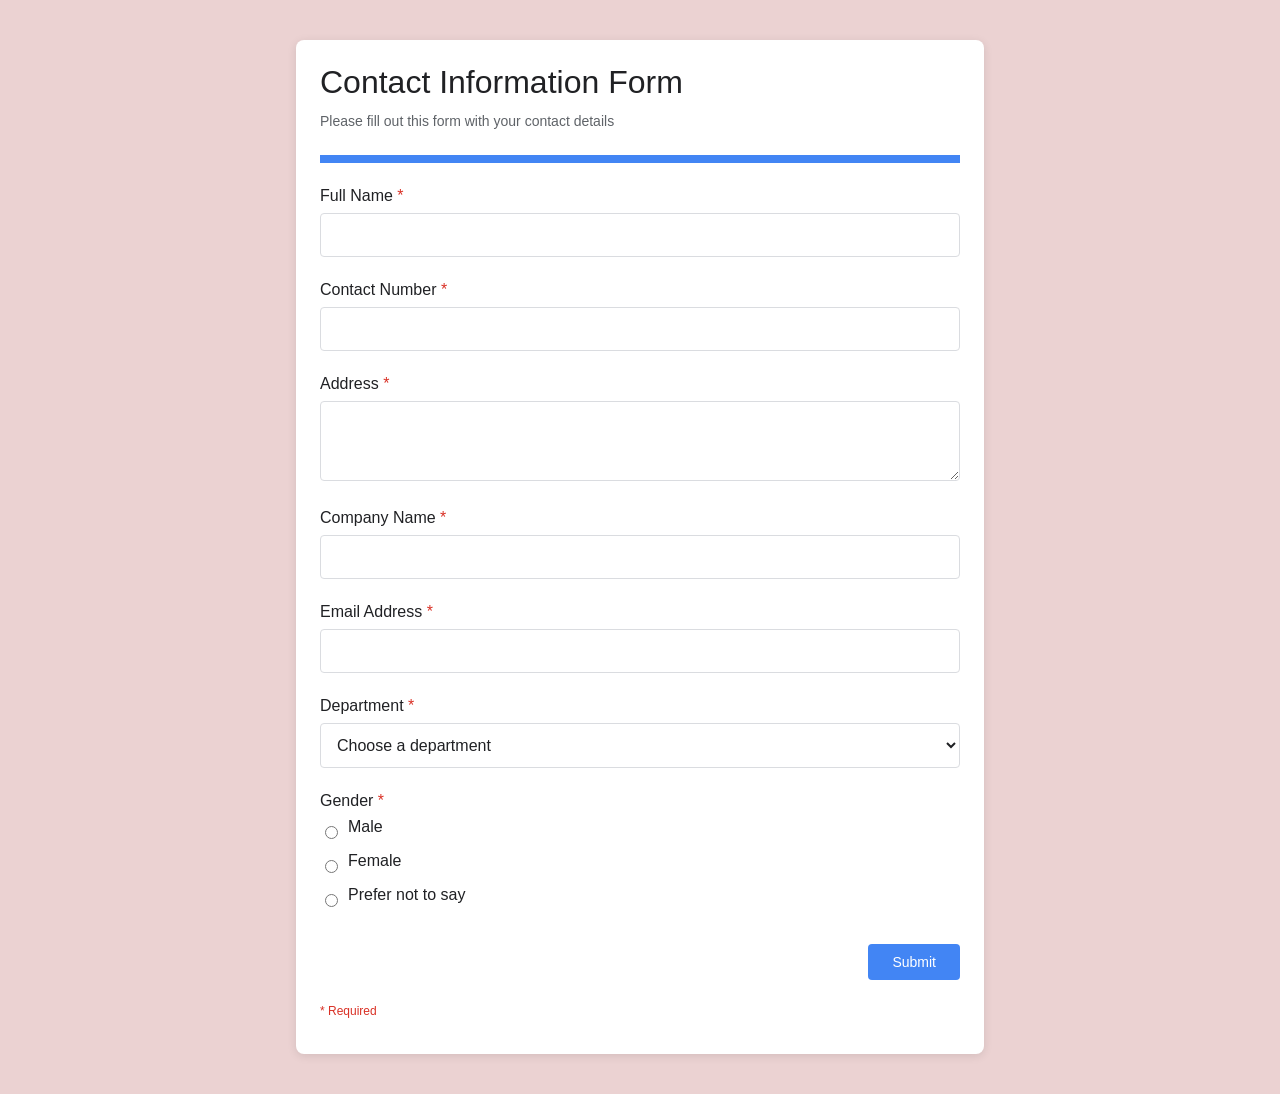
<file: NeuroNexus/index.html>
<!DOCTYPE html>
<html lang="en">
<head>
    <meta charset="UTF-8">
    <meta name="viewport" content="width=device-width, initial-scale=1.0">
    <title>Contact Information Form</title>
    <link rel="stylesheet" href="style.css">
</head>
<body>
    <div class="form-container">
        <div class="form-header">
            <h1 class="form-title">Contact Information Form</h1>
            <p class="form-description">Please fill out this form with your contact details</p>
        </div>

        <form action="#" method="POST">
            <div class="form-group">
                <label for="fullName" class="required">Full Name</label>
                <input type="text" id="fullName" name="fullName" required>
            </div>

            <div class="form-group">
                <label for="contactNumber" class="required">Contact Number</label>
                <input type="tel" id="contactNumber" name="contactNumber" required>
            </div>

            <div class="form-group">
                <label for="address" class="required">Address</label>
                <textarea id="address" name="address" required></textarea>
            </div>

            <div class="form-group">
                <label for="companyName" class="required">Company Name</label>
                <input type="text" id="companyName" name="companyName" required>
            </div>

            <div class="form-group">
                <label for="email" class="required">Email Address</label>
                <input type="email" id="email" name="email" required>
            </div>

            <div class="form-group">
                <label for="department" class="required">Department</label>
                <select id="department" name="department" required>
                    <option value="" disabled selected>Choose a department</option>
                    <option value="hr">HR</option>
                    <option value="sales">Sales</option>
                    <option value="development">Development</option>
                    <option value="marketing">Marketing</option>
                    <option value="others">Others</option>
                </select>
            </div>

            <div class="form-group">
                <label class="required">Gender</label>
                <div class="radio-group">
                    <div class="radio-option">
                        <input type="radio" id="male" name="gender" value="male" required>
                        <label for="male" style="display: inline;">Male</label>
                    </div>
                    <div class="radio-option">
                        <input type="radio" id="female" name="gender" value="female">
                        <label for="female" style="display: inline;">Female</label>
                    </div>
                    <div class="radio-option">
                        <input type="radio" id="preferNotToSay" name="gender" value="preferNotToSay">
                        <label for="preferNotToSay" style="display: inline;">Prefer not to say</label>
                    </div>
                </div>
            </div>

            <div class="button-container">
                <button type="submit">Submit</button>
            </div>

            <p class="required-text">* Required</p>
        </form>
    </div>
</body>
</html>
</file>
<file: NeuroNexus/style.css>
/* Google-inspired color palette */
 :root {
    --primary-color: #4285f4;
    --hover-color: #3367d6;
    --background-color: #ebd2d2;
    --form-background: #ffffff;
    --text-color: #202124;
    --border-color: #dadce0;
    --focus-color: #1a73e8;
    --error-color: #d93025;
}

body {
    font-family: 'Roboto', Arial, sans-serif;
    background-color: var(--background-color);
    color: var(--text-color);
    margin: 0;
    padding: 20px;
    display: flex;
    justify-content: center;
    align-items: center;
    min-height: 100vh;
}

.form-container {
    background-color: var(--form-background);
    max-width: 640px;
    width: 100%;
    border-radius: 8px;
    box-shadow: 0 2px 10px rgba(0, 0, 0, 0.1);
    padding: 24px;
    margin: 20px auto;
}

.form-header {
    border-bottom: 8px solid var(--primary-color);
    padding-bottom: 12px;
    margin-bottom: 24px;
}

.form-title {
    font-size: 32px;
    font-weight: 400;
    color: var(--text-color);
    margin: 0;
    padding: 0;
}

.form-description {
    font-size: 14px;
    margin-top: 12px;
    color: #5f6368;
}

.form-group {
    margin-bottom: 24px;
}

label {
    display: block;
    font-size: 16px;
    font-weight: 500;
    margin-bottom: 8px;
    color: var(--text-color);
}

.required::after {
    content: " *";
    color: var(--error-color);
}

input[type="text"],
input[type="tel"],
input[type="email"],
textarea,
select {
    width: 100%;
    padding: 12px;
    font-size: 16px;
    border: 1px solid var(--border-color);
    border-radius: 4px;
    box-sizing: border-box;
    background-color: var(--form-background);
    color: var(--text-color);
    transition: border 0.2s;
}

input[type="text"]:focus,
input[type="tel"]:focus,
input[type="email"]:focus,
textarea:focus,
select:focus {
    outline: none;
    border-color: var(--focus-color);
    box-shadow: 0 0 0 2px rgba(26, 115, 232, 0.2);
}

textarea {
    resize: vertical;
    min-height: 80px;
}

.radio-group {
    margin-top: 8px;
}

.radio-option {
    display: flex;
    align-items: center;
    margin-bottom: 8px;
}

input[type="radio"] {
    margin-right: 10px;
}

.button-container {
    display: flex;
    justify-content: flex-end;
    margin-top: 32px;
}

button[type="submit"] {
    background-color: var(--primary-color);
    color: white;
    border: none;
    border-radius: 4px;
    padding: 10px 24px;
    font-size: 14px;
    font-weight: 500;
    cursor: pointer;
    transition: background-color 0.2s;
}

button[type="submit"]:hover {
    background-color: var(--hover-color);
    box-shadow: 0 1px 2px rgba(0, 0, 0, 0.3);
}

.required-text {
    color: var(--error-color);
    font-size: 12px;
    margin-top: 24px;
}
</file>
